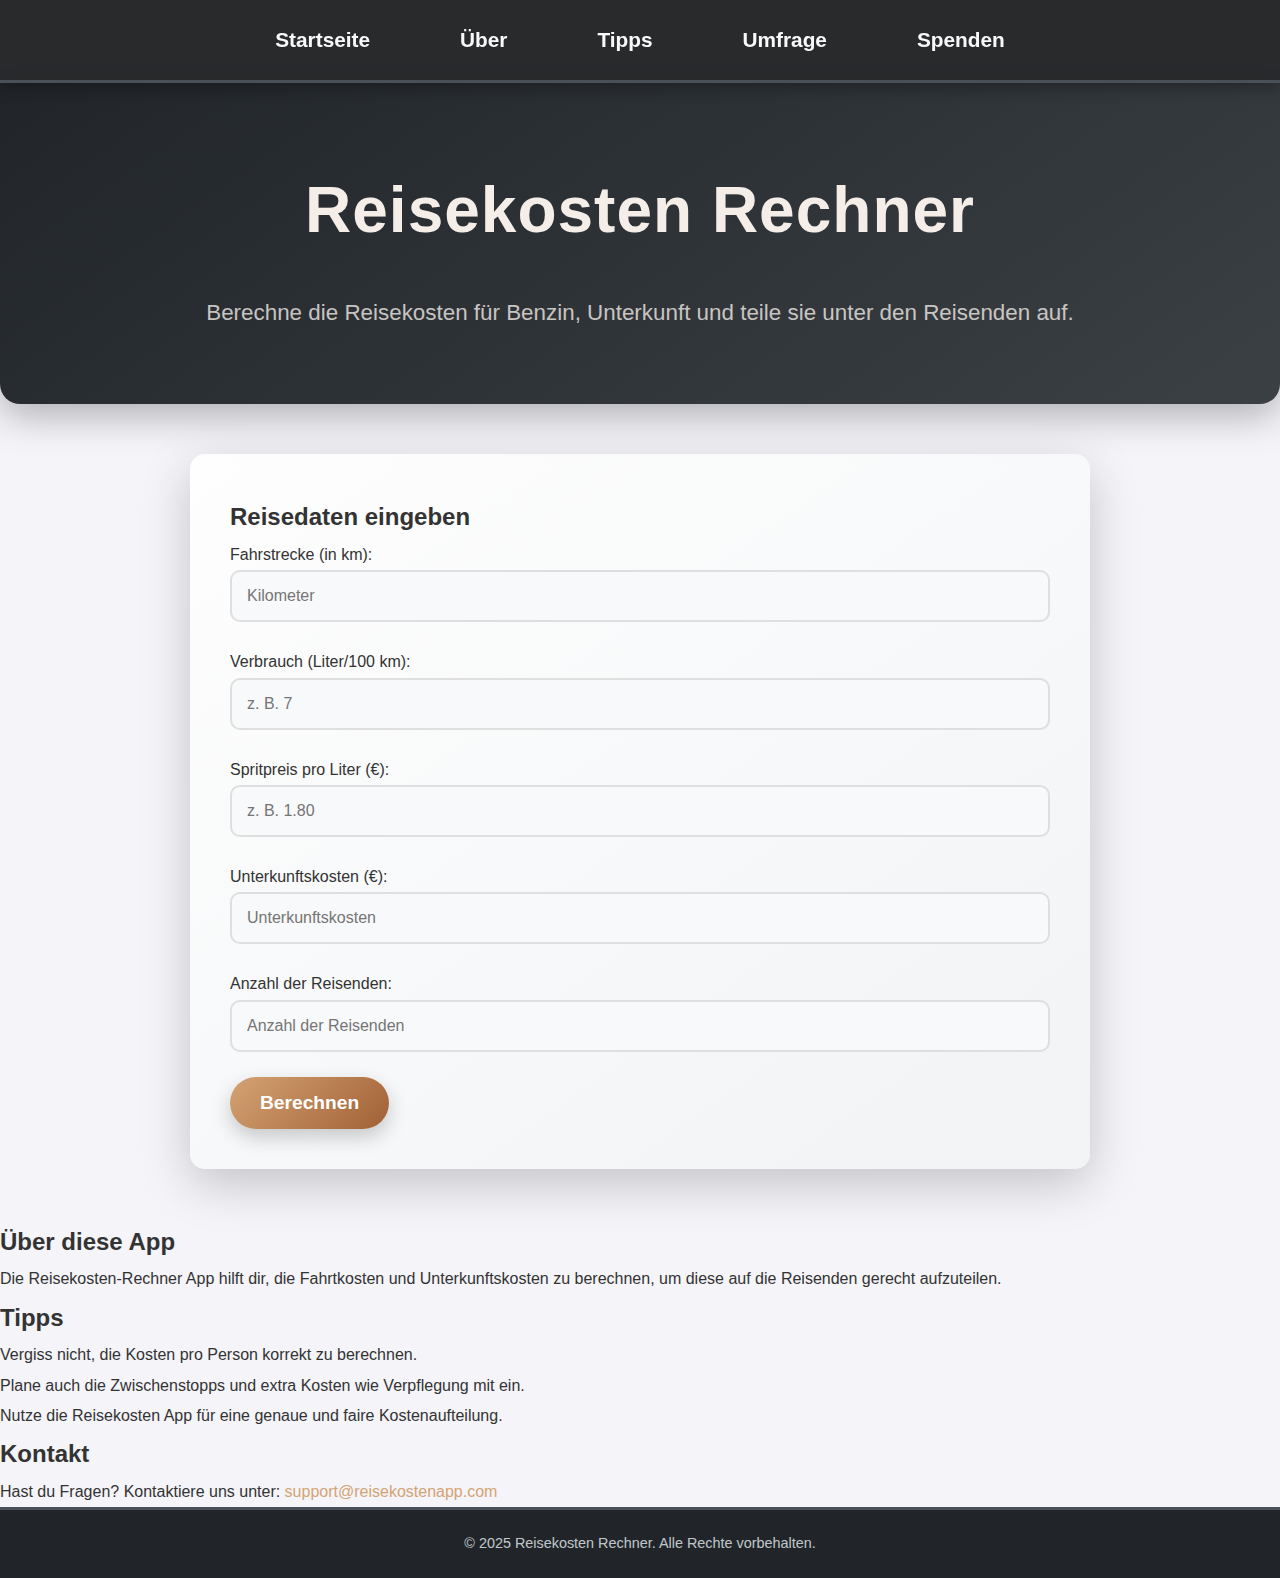
<file: index.html>
<!DOCTYPE html>
<html lang="de">
<head>
    <meta charset="UTF-8">
    <meta name="viewport" content="width=device-width, initial-scale=1.0">
    <title>Reisekosten Rechner</title>
    <link rel="stylesheet" href="style.css">
    <script src="script.js" defer></script>
</head>
<body>
    <!-- Header -->
    <header>
        <div class="logo-container">
            <h1>Reisekosten Rechner</h1>
            <p>Berechne die Reisekosten für Benzin, Unterkunft und teile sie unter den Reisenden auf.</p>
        </div>
           <nav>
        <ul>
            <li><a href="index.html">Startseite</a></li>
            <li><a href="about.html">Über</a></li>
            <li><a href="tips.html">Tipps</a></li>
            <li><a href="survey.html">Umfrage</a></li>
            <li><a href="spenden.html">Spenden</a></li>
        </ul>
    </nav>
    </header>

    <!-- Form Section -->
    <main>
        <section id="form" class="form-section">
            <div class="form-container">
                <h2>Reisedaten eingeben</h2>
                <form id="reiseForm">
                    <label for="km">Fahrstrecke (in km):</label>
                    <input type="number" id="km" placeholder="Kilometer" required>
        
                    <label for="verbrauch">Verbrauch (Liter/100 km):</label>
                    <input type="number" id="verbrauch" placeholder="z. B. 7" required>
        
                    <label for="spritpreis">Spritpreis pro Liter (€):</label>
                    <input type="number" id="spritpreis" placeholder="z. B. 1.80" step="0.01" required>
        
                    <label for="unterkunft">Unterkunftskosten (€):</label>
                    <input type="number" id="unterkunft" placeholder="Unterkunftskosten" required>
        
                    <label for="reisende">Anzahl der Reisenden:</label>
                    <input type="number" id="reisende" placeholder="Anzahl der Reisenden" required>
        
                    <button type="submit" id="berechnenBtn">Berechnen</button>
                </form>
                <div id="results" style="display:none;">
                    <h3>Ergebnisse:</h3>
                    <p>Fahrstrecke: <span id="result-km"></span> km</p>
                    <p>Benzinkosten: <span id="result-benzinkosten"></span> €</p>
                    <p>Unterkunftskosten: <span id="result-unterkunft"></span> €</p>
                    <p>Reisende: <span id="result-reisende"></span></p>
                    <p>Kosten pro Person: <span id="result-kosten"></span> €</p>
                </div>
            </div>
        </section>

        <!-- About Section -->
        <section id="about" class="about-section">
            <h2>Über diese App</h2>
            <p>Die Reisekosten-Rechner App hilft dir, die Fahrtkosten und Unterkunftskosten zu berechnen, um diese auf die Reisenden gerecht aufzuteilen.</p>
        </section>

        <!-- Tips Section -->
        <section id="tips" class="tips-section">
            <h2>Tipps</h2>
            <ul>
                <li>Vergiss nicht, die Kosten pro Person korrekt zu berechnen.</li>
                <li>Plane auch die Zwischenstopps und extra Kosten wie Verpflegung mit ein.</li>
                <li>Nutze die Reisekosten App für eine genaue und faire Kostenaufteilung.</li>
            </ul>
        </section>

        <!-- Contact Section -->
        <section id="contact" class="contact-section">
            <h2>Kontakt</h2>
            <p>Hast du Fragen? Kontaktiere uns unter: <a href="mailto:support@reisekostenapp.com">support@reisekostenapp.com</a></p>
        </section>
    </main>

    <!-- Footer -->
    <footer>
        <p>&copy; 2025 Reisekosten Rechner. Alle Rechte vorbehalten.</p>
    </footer>
</body>
</html>
</file>
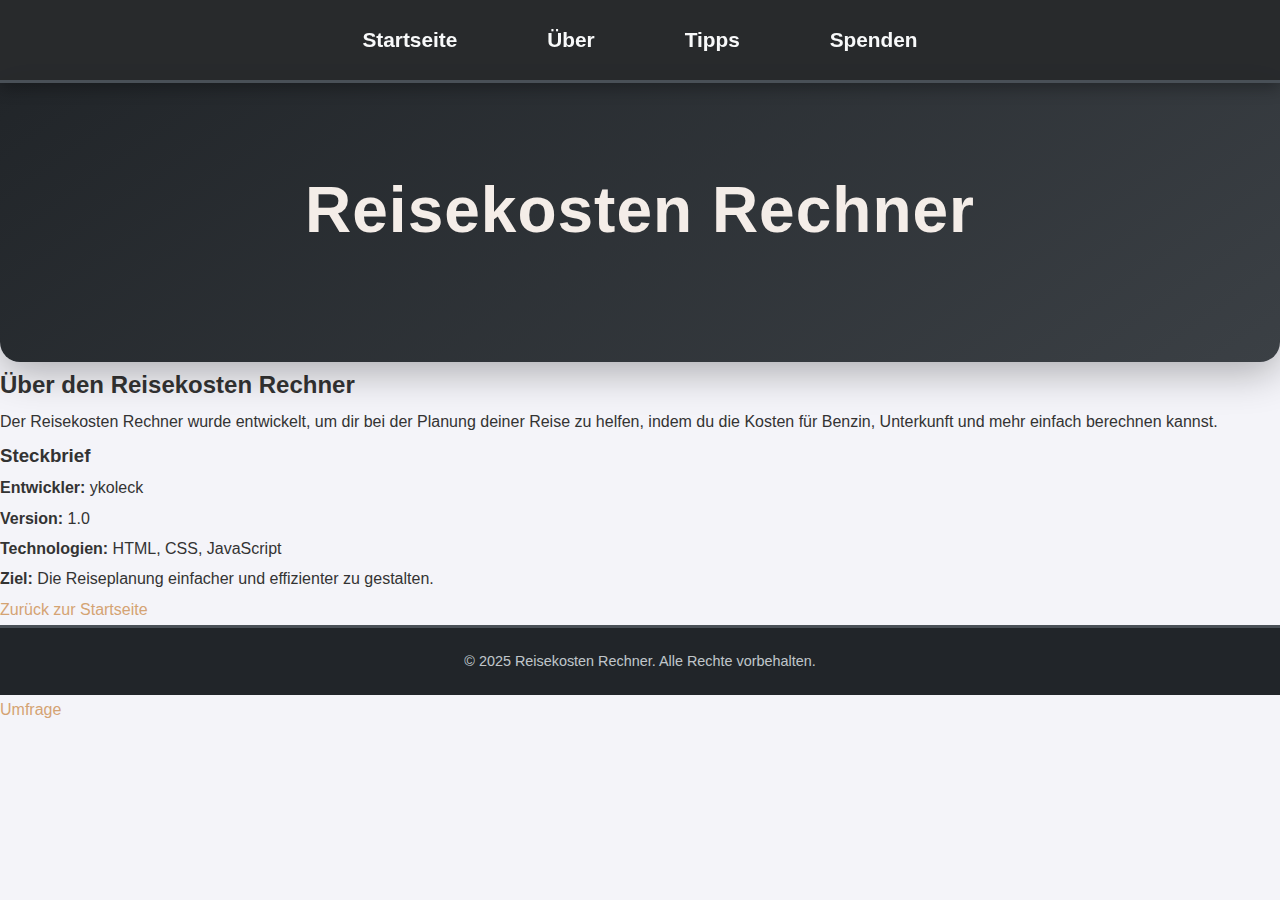
<file: about.html>
<!DOCTYPE html>
<html lang="de">
<head>
    <meta charset="UTF-8">
    <meta name="viewport" content="width=device-width, initial-scale=1.0">
    <title>Über</title>
    <link rel="stylesheet" href="style.css">
</head>
<body>
    <header>
        <div class="logo-container">
            <h1>Reisekosten Rechner</h1>
        </div>
        <nav>
            <ul>
                <li><a href="index.html">Startseite</a></li>
                <li><a href="about.html">Über</a></li>
                <li><a href="tips.html">Tipps</a></li>
                <li><a href="spenden.html">Spenden</a></li>
            </ul>
        </nav>
    </header>

    <div class="container about-container">
        <h2>Über den Reisekosten Rechner</h2>
        <p>Der Reisekosten Rechner wurde entwickelt, um dir bei der Planung deiner Reise zu helfen, indem du die Kosten für Benzin, Unterkunft und mehr einfach berechnen kannst.</p>
        
        <h3>Steckbrief</h3>
        <ul>
            <li><strong>Entwickler:</strong> ykoleck </li>
            <li><strong>Version:</strong> 1.0</li>
            <li><strong>Technologien:</strong> HTML, CSS, JavaScript</li>
            <li><strong>Ziel:</strong> Die Reiseplanung einfacher und effizienter zu gestalten.</li>
        </ul>

        <a href="index.html" class="button">Zurück zur Startseite</a>
    </div>

    <footer>
        <p>&copy; 2025 Reisekosten Rechner. Alle Rechte vorbehalten.</p>
    </footer>
</body>
</html>

<li><a href="survey.html">Umfrage</a></li>
</file>
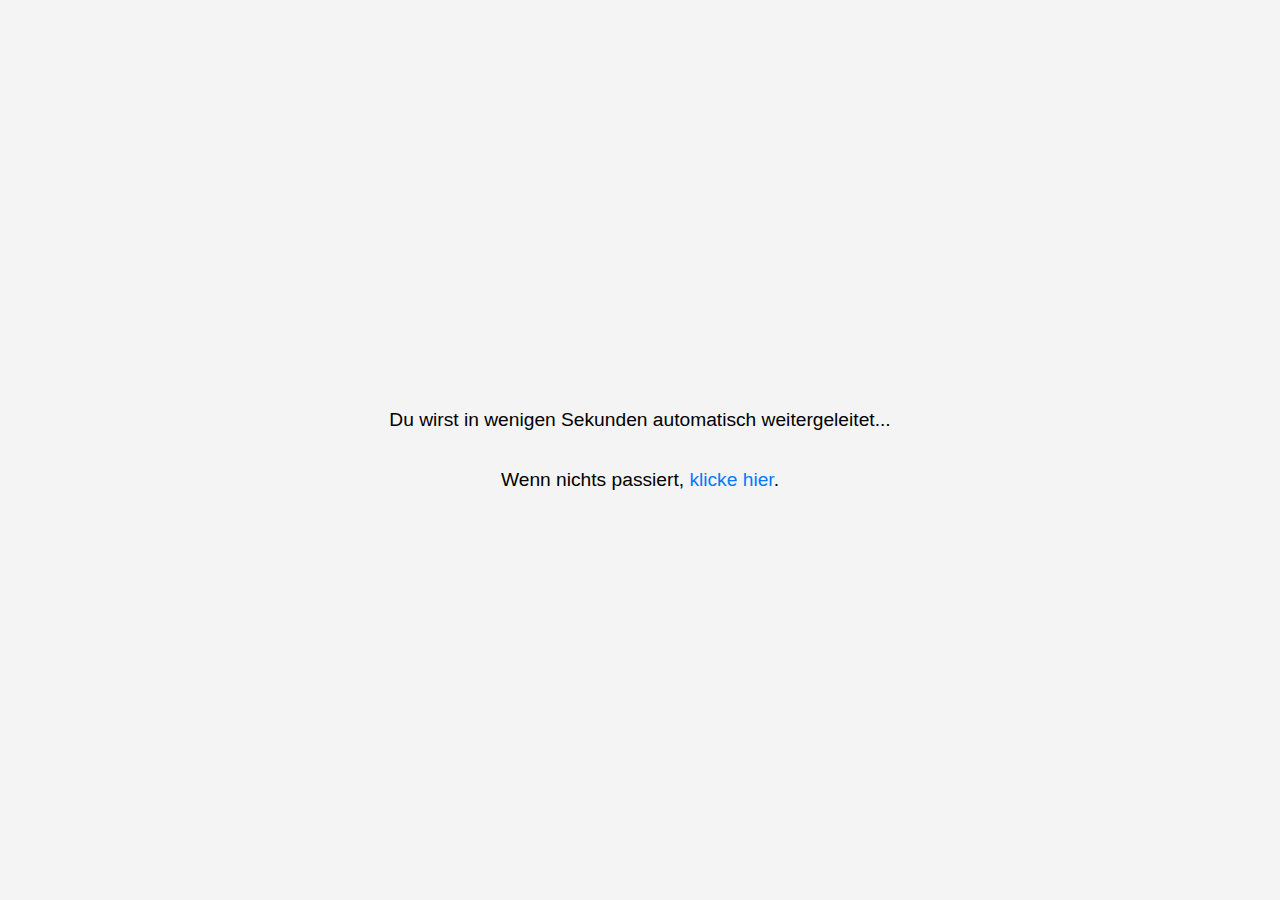
<file: login.html>
<!DOCTYPE html>
<html lang="en">
<head>
    <meta charset="UTF-8">
    <meta name="viewport" content="width=device-width, initial-scale=1.0">
    <title>Redirecting...</title>
    <!-- Automatische Weiterleitung nach 3 Sekunden -->
    <meta http-equiv="refresh" content="3; URL=/555/">
    <style>
        body {
            font-family: Arial, sans-serif;
            text-align: center;
            margin: 0;
            padding: 0;
            display: flex;
            flex-direction: column;
            justify-content: center;
            height: 100vh;
            background-color: #f4f4f4;
        }
        p {
            font-size: 1.2rem;
        }
        a {
            color: #007BFF;
            text-decoration: none;
        }
        a:hover {
            text-decoration: underline;
        }
    </style>
</head>
<body>
    <p>Du wirst in wenigen Sekunden automatisch weitergeleitet...</p>
    <p>Wenn nichts passiert, <a href="/555/">klicke hier</a>.</p>
</body>
</html>
</file>
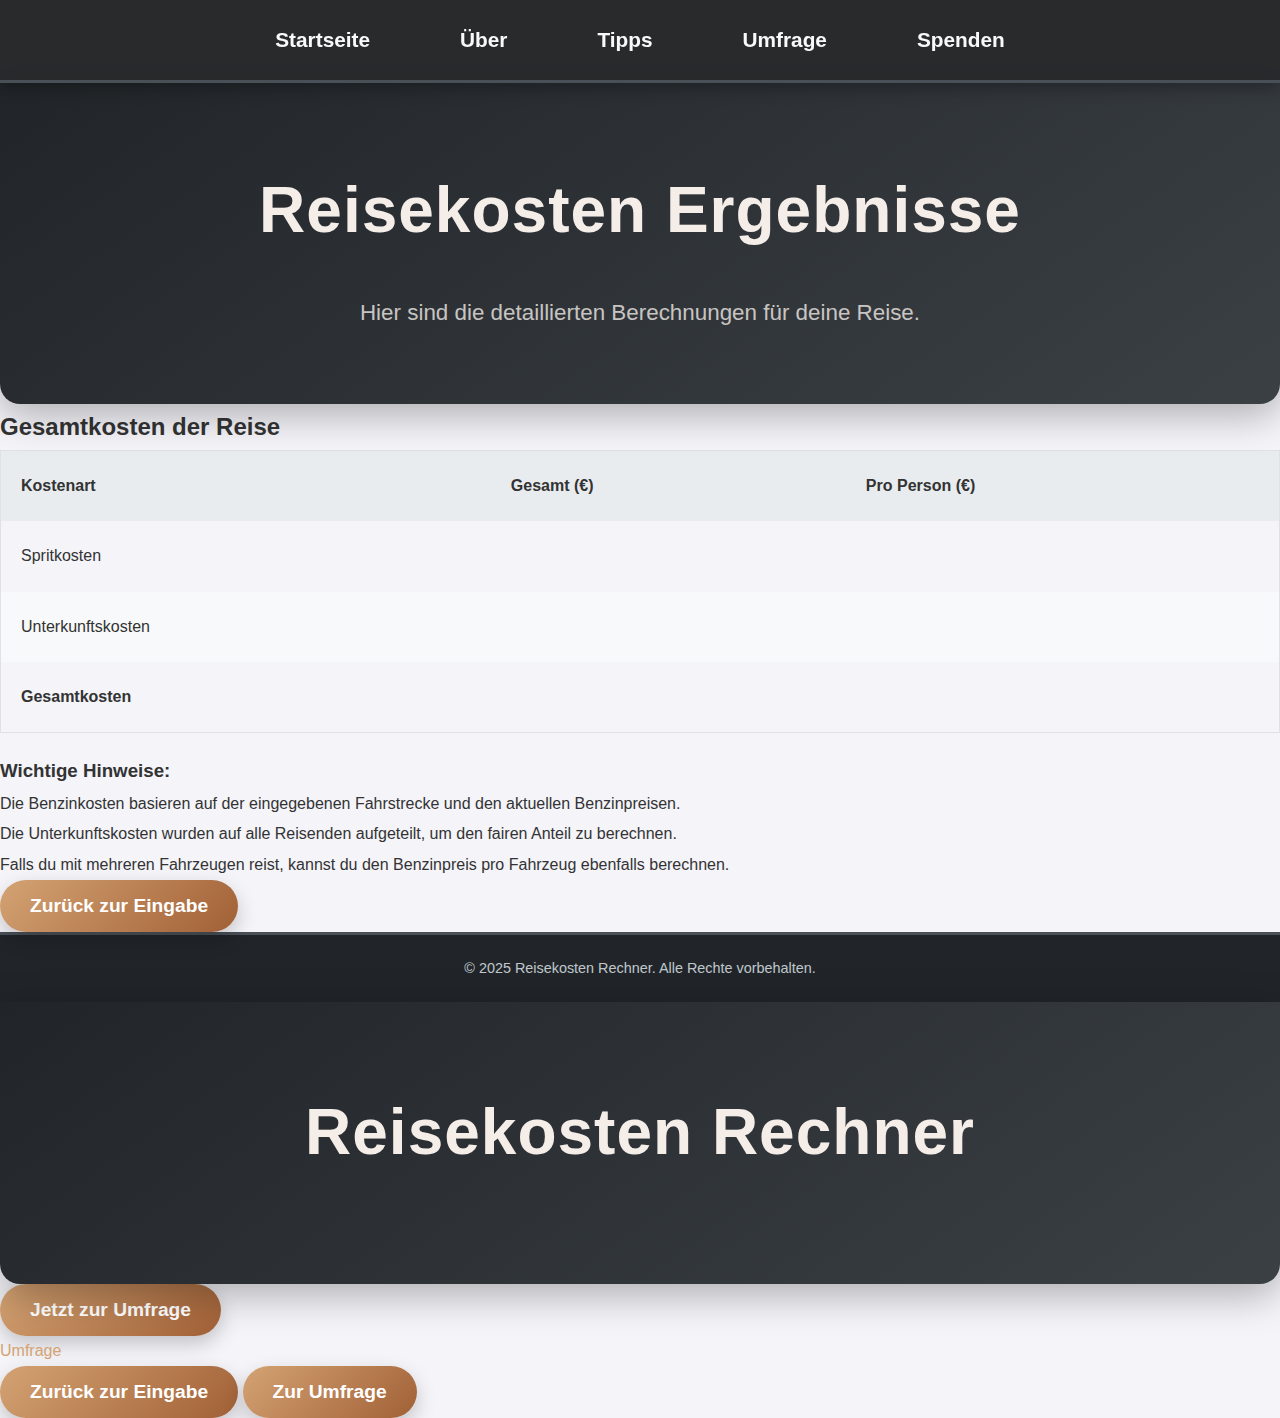
<file: result.html>
<!DOCTYPE html>
<html lang="de">
<head>
    <meta charset="UTF-8">
    <meta name="viewport" content="width=device-width, initial-scale=1.0">
    <title>Reisekosten Ergebnisse</title>
    <link rel="stylesheet" href="style.css">
</head>
<body>
    <header>
        <div class="logo-container">
            <h1>Reisekosten Ergebnisse</h1>
            <p>Hier sind die detaillierten Berechnungen für deine Reise.</p>
        </div>
    </header>

    <div class="results">
        <h2>Gesamtkosten der Reise</h2>
        <table>
            <thead>
                <tr>
                    <th>Kostenart</th>
                    <th>Gesamt (€)</th>
                    <th>Pro Person (€)</th>
                </tr>
            </thead>
            <tbody>
                <tr>
                    <td>Spritkosten</td>
                    <td id="spritkostengesamt"></td>
                    <td id="spritkostenpro"></td>
                </tr>
                <tr>
                    <td>Unterkunftskosten</td>
                    <td id="unterkunftgesamt"></td>
                    <td id="unterkunftpro"></td>
                </tr>
                <tr>
                    <td><strong>Gesamtkosten</strong></td>
                    <td id="gesamtkosten"></td>
                    <td id="kostenpro"></td>
                </tr>
            </tbody>
        </table>
        
    </div>
    

        <div class="notes">
            <h3>Wichtige Hinweise:</h3>
            <ul>
                <li>Die Benzinkosten basieren auf der eingegebenen Fahrstrecke und den aktuellen Benzinpreisen.</li>
                <li>Die Unterkunftskosten wurden auf alle Reisenden aufgeteilt, um den fairen Anteil zu berechnen.</li>
                <li>Falls du mit mehreren Fahrzeugen reist, kannst du den Benzinpreis pro Fahrzeug ebenfalls berechnen.</li>
            </ul>
        </div>

        <button onclick="window.history.back()">Zurück zur Eingabe</button>
    </div>

    <footer>
        <p>&copy; 2025 Reisekosten Rechner. Alle Rechte vorbehalten.</p>
    </footer>

    <script src="result.js"></script>
</body>
</html>


<header>
    <div class="logo-container">
        <h1>Reisekosten Rechner</h1>
    </div>
    <nav>
        <ul>
            <li><a href="index.html">Startseite</a></li>
            <li><a href="about.html">Über</a></li>
            <li><a href="tips.html">Tipps</a></li>
            <li><a href="survey.html">Umfrage</a></li>
            <li><a href="spenden.html">Spenden</a></li>
        </ul>
    </nav>
</header>





<button onclick="window.location.href='survey.html'">Jetzt zur Umfrage</button>
<li><a href="survey.html">Umfrage</a></li>

    


    <!-- Hier kommen die berechneten Ergebnisse -->

    <!-- Buttons -->
    <div class="button-container">
        <button type="button" onclick="window.location.href='index.html'">Zurück zur Eingabe</button>
        <button type="button" onclick="window.location.href='survey.html'">Zur Umfrage</button>
    </div>
</section>
</file>
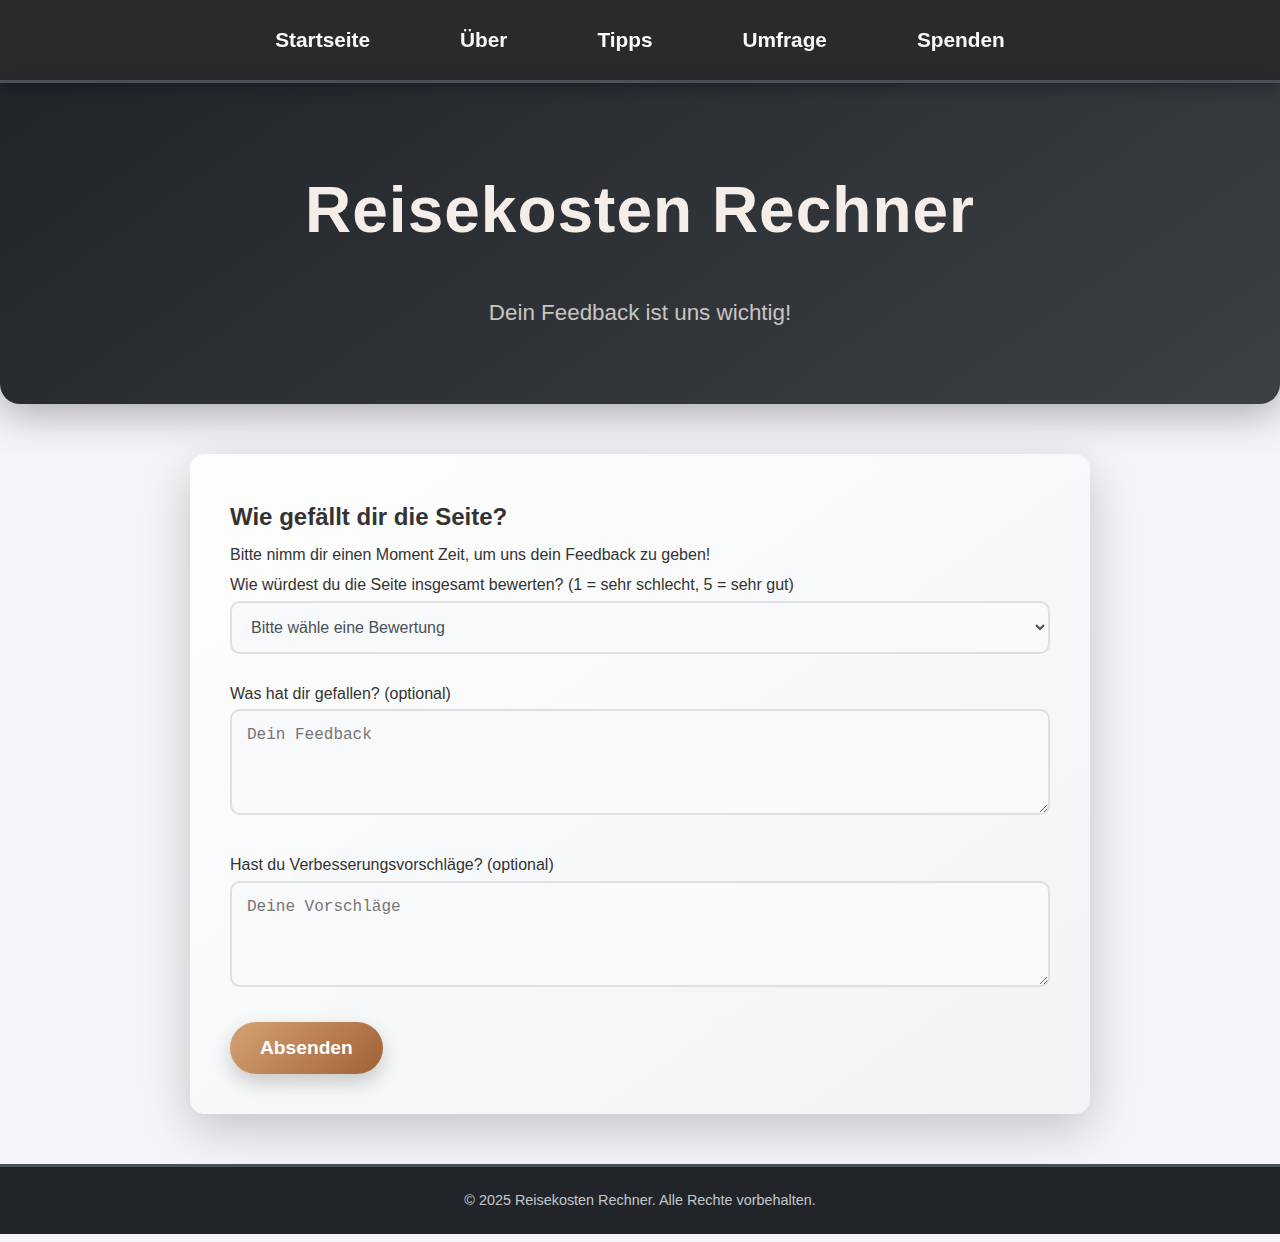
<file: survey.html>
<!DOCTYPE html>
<html lang="de">
<head>
    <meta charset="UTF-8">
    <meta name="viewport" content="width=device-width, initial-scale=1.0">
    <title>Umfrage - Reisekosten Rechner</title>
    <link rel="stylesheet" href="style.css">
</head>
<body>

    <header>
        <div class="logo-container">
            <h1>Reisekosten Rechner</h1>
            <p>Dein Feedback ist uns wichtig!</p>
        </div>
    </header>

    <nav>
        <ul>
            <li><a href="index.html">Startseite</a></li>
            <li><a href="about.html">Über</a></li>
            <li><a href="tips.html">Tipps</a></li>
            <li><a href="survey.html">Umfrage</a></li> <!-- Umfrage-Link -->
            <li><a href="spenden.html">Spenden</a></li>
        </ul>
    </nav>

    <section id="survey" class="survey-section">
        <h2>Wie gefällt dir die Seite?</h2>
        <p>Bitte nimm dir einen Moment Zeit, um uns dein Feedback zu geben!</p>
        
        <form id="surveyForm">
            <label for="rating">Wie würdest du die Seite insgesamt bewerten? (1 = sehr schlecht, 5 = sehr gut)</label>
            <select id="rating" required>
                <option value="">Bitte wähle eine Bewertung</option>
                <option value="1">1 - Sehr schlecht</option>
                <option value="2">2 - Schlecht</option>
                <option value="3">3 - Durchschnittlich</option>
                <option value="4">4 - Gut</option>
                <option value="5">5 - Sehr gut</option>
            </select>

            <label for="feedback">Was hat dir gefallen? (optional)</label>
            <textarea id="feedback" placeholder="Dein Feedback" rows="4"></textarea>

            <label for="suggestions">Hast du Verbesserungsvorschläge? (optional)</label>
            <textarea id="suggestions" placeholder="Deine Vorschläge" rows="4"></textarea>

            <button type="submit">Absenden</button>
        </form>
    </section>

    <footer>
        <p>&copy; 2025 Reisekosten Rechner. Alle Rechte vorbehalten.</p>
    </footer>

    <script src="script.js"></script>

</body>
</html>
</file>
<file: style.css>
/* Globales Reset */
* {
    margin: 0;
    padding: 0;
    box-sizing: border-box;
}

/* Allgemeines Layout */
body {
    font-family: 'Montserrat', sans-serif;
    background-color: #f4f4f9;
    color: #333;
    line-height: 1.9;
    margin-top: 80px;
    transition: all 0.3s ease-in-out;
}

a {
    text-decoration: none;
    color: #d4a373;
    transition: color 0.3s ease-in-out;
}

a:hover {
    color: #a16036;
}

/* Header */
header {
    background: linear-gradient(145deg, #212529, #3b4045);
    color: white;
    padding: 70px 0;
    text-align: center;
    box-shadow: 0 10px 40px rgba(0, 0, 0, 0.3);
    border-radius: 0 0 20px 20px;
    position: relative;
}

header .logo-container {
    display: flex;
    flex-direction: column;
    align-items: center;
}

header .logo-container img {
    width: 150px;
    height: auto;
    margin-bottom: 25px;
}

header .logo-container h1 {
    font-size: 4rem;
    font-weight: 800;
    margin-bottom: 20px;
    letter-spacing: 1px;
    color: #f4ede8;
}

header .logo-container p {
    font-size: 1.4rem;
    font-weight: 300;
    opacity: 0.85;
    color: #e1dfdb;
}

/* Navigation */
nav {
    background: rgba(28, 31, 33, 0.95);
    position: fixed;
    top: 0;
    left: 0;
    width: 100%;
    z-index: 1000;
    padding: 20px 0;
    box-shadow: 0 5px 15px rgba(0, 0, 0, 0.3);
    border-bottom: 3px solid #495057;
}

nav ul {
    list-style: none;
    display: flex;
    justify-content: center;
    gap: 30px;
}

nav ul li a {
    font-size: 1.3rem;
    color: #f8f9fa;
    font-weight: 600;
    padding: 12px 30px;
    border-radius: 50px;
    transition: all 0.3s ease-in-out;
}

nav ul li a:hover {
    background-color: #495057;
    color: #d4a373;
}

/* Formulare */
.form-section, .survey-section, .login-container, .register-container {
    margin: 50px auto;
    max-width: 900px;
    padding: 40px;
    background: linear-gradient(145deg, #fefefe, #f1f3f5);
    border-radius: 15px;
    box-shadow: 0 15px 50px rgba(0, 0, 0, 0.2);
    transition: all 0.3s ease-in-out;
}

input[type="number"], input[type="text"], input[type="password"], select, textarea {
    width: 100%;
    padding: 15px;
    margin-bottom: 25px;
    border: 2px solid rgba(220, 220, 220, 0.9);
    border-radius: 10px;
    font-size: 1rem;
    background-color: #f8f9fa;
    color: #495057;
    transition: border-color 0.3s ease-in-out, box-shadow 0.3s ease-in-out;
}

input[type="number"]:focus, input[type="text"]:focus, input[type="password"]:focus, select:focus, textarea:focus {
    border-color: #d4a373;
    box-shadow: 0 0 12px rgba(212, 163, 115, 0.3);
    outline: none;
}

/* Buttons */
button {
    background: linear-gradient(135deg, #d4a373, #a16036);
    color: white;
    padding: 15px 30px;
    border: none;
    border-radius: 50px;
    cursor: pointer;
    font-size: 1.2rem;
    font-weight: 600;
    transition: all 0.3s ease-in-out;
    box-shadow: 0 8px 20px rgba(0, 0, 0, 0.2);
}

button:hover {
    background: linear-gradient(135deg, #a16036, #d4a373);
    transform: translateY(-3px);
    box-shadow: 0 10px 30px rgba(0, 0, 0, 0.3);
}

/* Tabellen */
.table-container {
    margin-top: 40px;
    padding: 30px;
    background: linear-gradient(145deg, #fefefe, #f1f3f5);
    border-radius: 15px;
    box-shadow: 0 15px 50px rgba(0, 0, 0, 0.15);
    overflow-x: auto;
}

table {
    width: 100%;
    border-collapse: collapse;
    margin-bottom: 20px;
    border: 1px solid #dee2e6;
}

table th, table td {
    padding: 20px;
    text-align: left;
}

table th {
    background: #e9ecef;
    font-weight: 700;
}

table tr:nth-child(even) {
    background: #f8f9fa;
}

table tr:hover {
    background: rgba(255, 243, 205, 0.9);
}

/* Footer */
footer {
    background: #212529;
    color: white;
    text-align: center;
    padding: 20px;
    border-top: 3px solid #495057;
}

footer p {
    font-size: 0.9rem;
    opacity: 0.85;
    color: #dee2e6;
}

/* Login/Register-Bereich */
.login-section, .register-section {
    display: flex;
    justify-content: center;
    align-items: center;
    min-height: 90vh;
    background: linear-gradient(145deg, #f5f7fa, #ffffff);
}

.login-container, .register-container {
    text-align: center;
    max-width: 450px;
    width: 90%;
    padding: 50px;
}

.login-container h2, .register-container h2 {
    font-size: 2.8rem;
    margin-bottom: 30px;
    color: #495057;
}

/* Responsive Design */
@media (max-width: 768px) {
    nav ul {
        flex-direction: column;
        gap: 15px;
    }

    .form-section, .survey-section, .login-container, .register-container {
        padding: 25px;
        width: 95%;
    }
}
</file>
